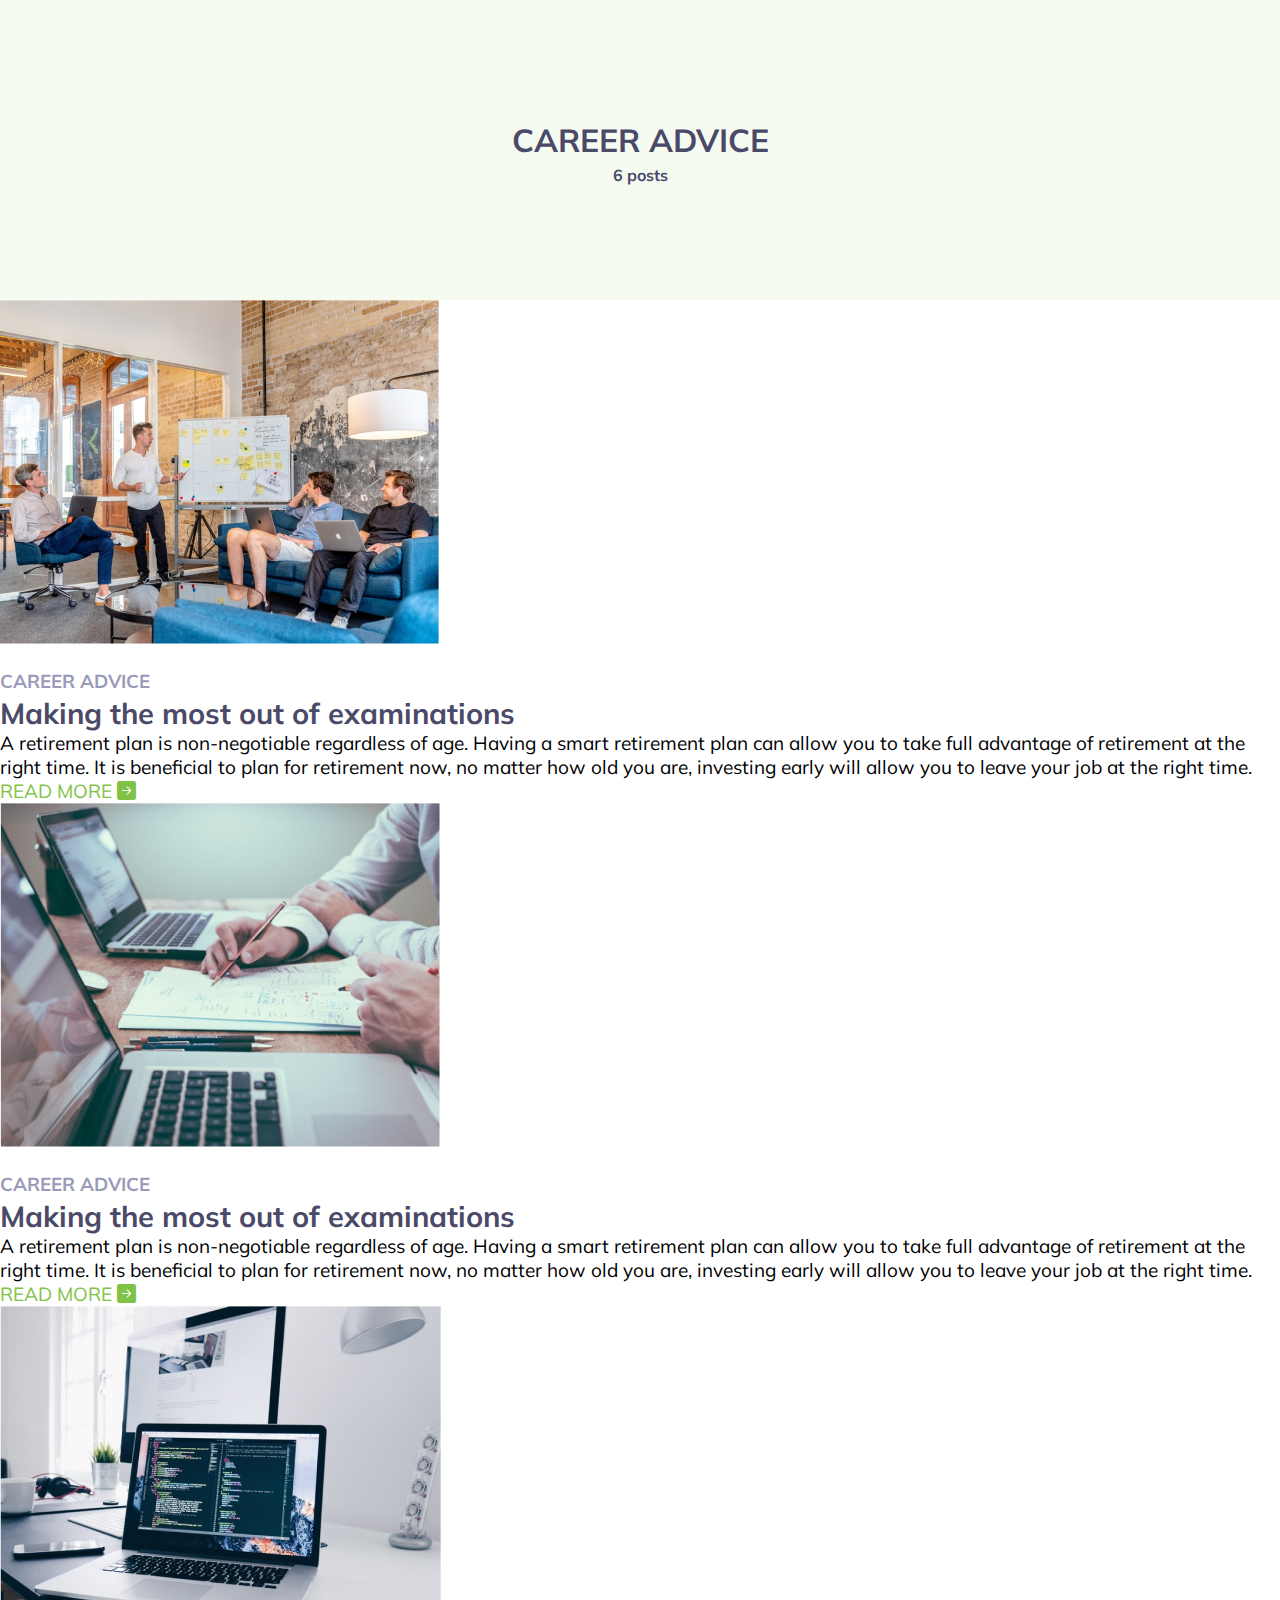
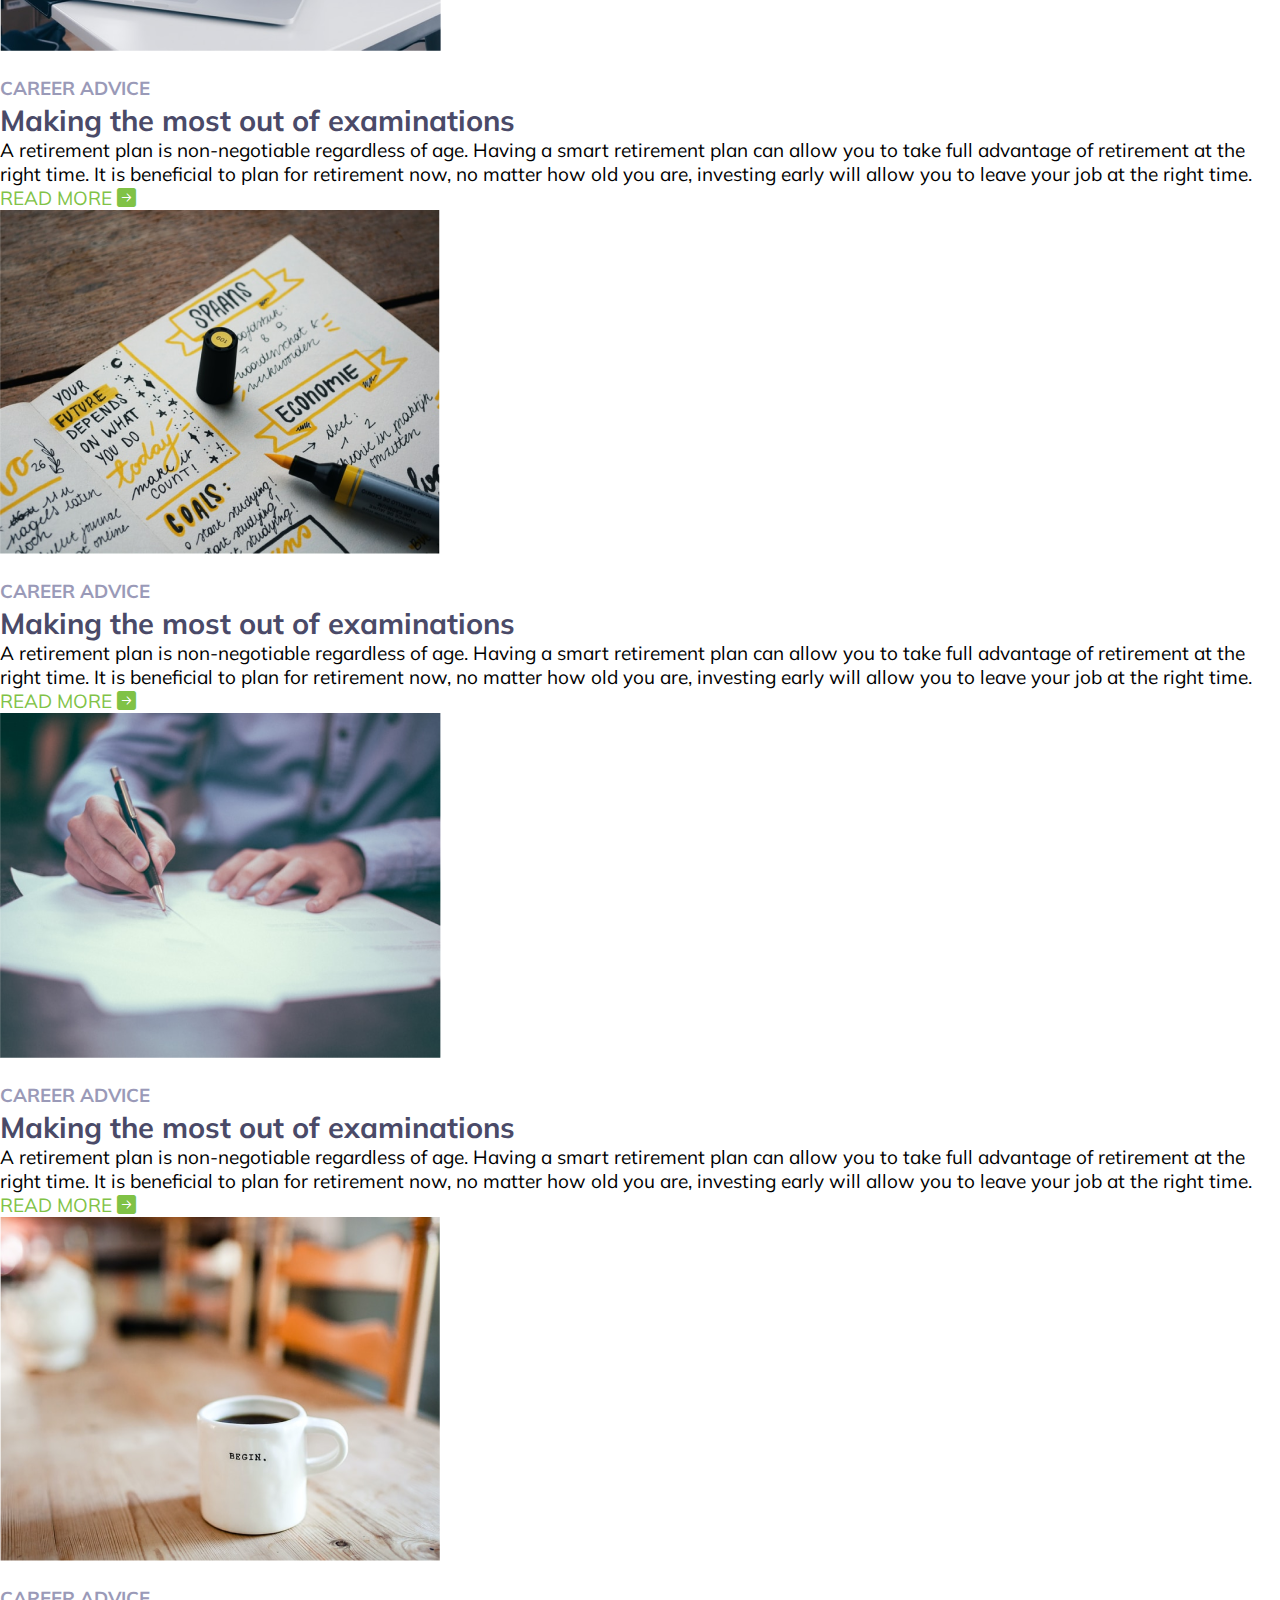
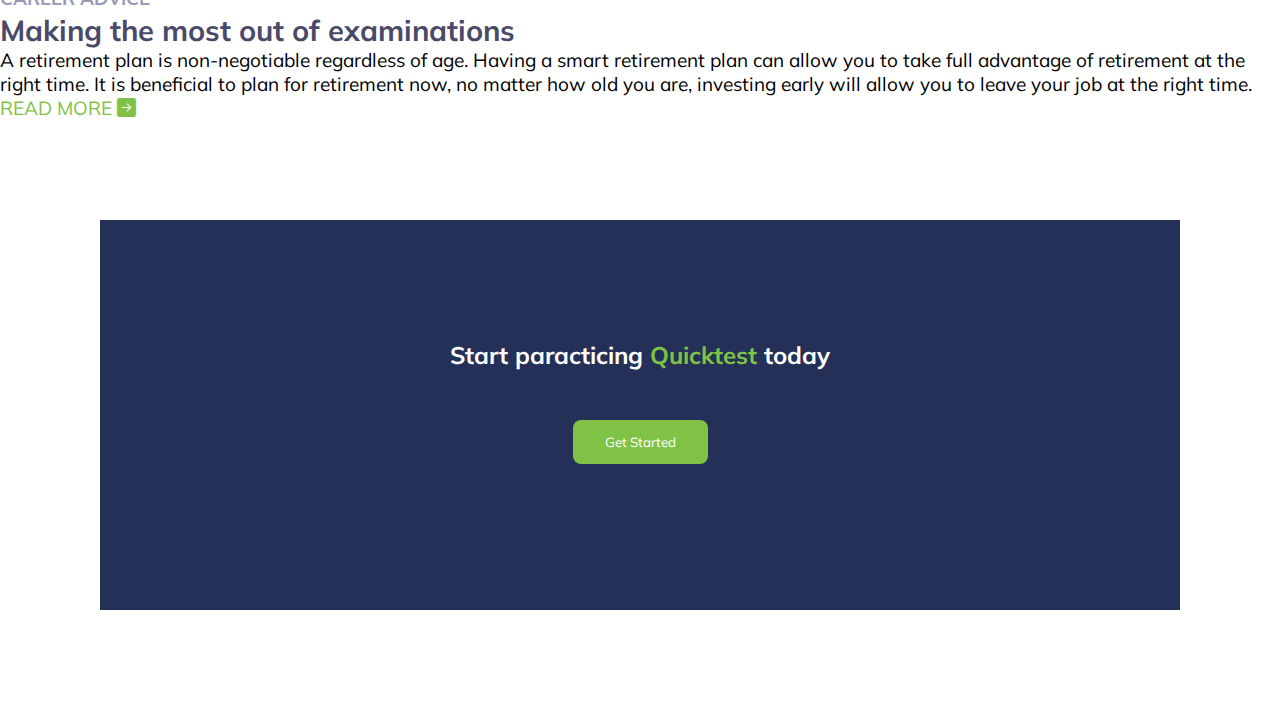
<file: index.html>
<!DOCTYPE html>
<html lang="en">
<head>
    <meta charset="UTF-8">
    <meta http-equiv="X-UA-Compatible" content="IE=edge">
    <meta name="viewport" content="width=device-width, initial-scale=1.0">
    <link href="https://cdn.jsdelivr.net/npm/bootstrap@5.1.3/dist/css/bootstrap.min.css" rel="stylesheet" integrity="sha384-1BmE4kWBq78iYhFldvKuhfTAU6auU8tT94WrHftjDbrCEXSU1oBoqyl2QvZ6jIW3" crossorigin="anonymous">
    <link rel="stylesheet" href="style.css">
    <link rel="preconnect" href="https://fonts.googleapis.com">
    <link rel="preconnect" href="https://fonts.gstatic.com" crossorigin>
    <link href="https://fonts.googleapis.com/css2?family=Mulish:wght@600;700&display=swap" rel="stylesheet">
    <link rel="stylesheet" href="css/all.css">
    <link rel="stylesheet" href="https://cdn.jsdelivr.net/npm/bootstrap-icons@1.7.2/font/bootstrap-icons.css">
    <title>Document</title>
</head>
<body>
    <section class="main">
        <div class="main-text">
            <h1>CAREER ADVICE</h1>
            <p>6 posts</p>
        </div>
    </section>

    <section class="blog">
        <div class="container py-5">
            <div class="row">
              <div class="col-md-4">
                <img src="img/Frame 110.png" class="img-fluid">
                <h3>CAREER ADVICE</h3>
                <p class="subheading"> Making the most out of examinations</p>
                <p class="blog-excerpt">A retirement plan is non-negotiable regardless 
                    of age. Having a smart retirement plan can allow 
                    you to take full advantage of retirement at the 
                    right time. It is beneficial to plan for retirement 
                    now, no matter how old you are, investing early 
                    will allow you to leave your job at the right time.</p>
                    <span><a href="#">READ MORE <i class="bi bi-arrow-right-square-fill"></i></a> </span>
              </div>
              <div class="col-md-4">
                  <img src="img/Frame 111.png" class="img-fluid">
                  <h3>CAREER ADVICE</h3>
                    <p class="subheading"> Making the most out of examinations</p>
                    <p class="blog-excerpt">A retirement plan is non-negotiable regardless 
                    of age. Having a smart retirement plan can allow 
                    you to take full advantage of retirement at the 
                    right time. It is beneficial to plan for retirement 
                    now, no matter how old you are, investing early 
                    will allow you to leave your job at the right time.</p>
                    <a href="#">READ MORE <i class="bi bi-arrow-right-square-fill"></i></a>
              </div>
              <div class="col-md-4">
                  <img src="img/Frame 112.png" class="img-fluid">
                  <h3>CAREER ADVICE</h3>
                    <p class="subheading"> Making the most out of examinations</p>
                    <p class="blog-excerpt">A retirement plan is non-negotiable regardless 
                    of age. Having a smart retirement plan can allow 
                    you to take full advantage of retirement at the 
                    right time. It is beneficial to plan for retirement 
                    now, no matter how old you are, investing early 
                    will allow you to leave your job at the right time.</p>
                    <a href="#">READ MORE <i class="bi bi-arrow-right-square-fill"></i></a>
              </div>
            </div>
          </div>
    </section>

    <section class="blog">
        <div class="container py-5">
            <div class="row">
              <div class="col-md-4">
                <img src="img/Frame 113.png" class="img-fluid">
                <h3>CAREER ADVICE</h3>
                <p class="subheading"> Making the most out of examinations</p>
                <p class="blog-excerpt">A retirement plan is non-negotiable regardless 
                    of age. Having a smart retirement plan can allow 
                    you to take full advantage of retirement at the 
                    right time. It is beneficial to plan for retirement 
                    now, no matter how old you are, investing early 
                    will allow you to leave your job at the right time.</p>
                    <a href="#">READ MORE <i class="bi bi-arrow-right-square-fill"></i></a>

              </div>
              <div class="col-md-4">
                  <img src="img/Frame 114.png" class="img-fluid">
                  <h3>CAREER ADVICE</h3>
                    <p class="subheading"> Making the most out of examinations</p>
                    <p class="blog-excerpt">A retirement plan is non-negotiable regardless 
                    of age. Having a smart retirement plan can allow 
                    you to take full advantage of retirement at the 
                    right time. It is beneficial to plan for retirement 
                    now, no matter how old you are, investing early 
                    will allow you to leave your job at the right time.</p>
                    <a href="#">READ MORE <i class="bi bi-arrow-right-square-fill"></i></a>
              </div>
              <div class="col-md-4">
                  <img src="img/Frame 115.png" class="img-fluid">
                  <h3>CAREER ADVICE</h3>
                    <p class="subheading"> Making the most out of examinations</p>
                    <p class="blog-excerpt">A retirement plan is non-negotiable regardless 
                    of age. Having a smart retirement plan can allow 
                    you to take full advantage of retirement at the 
                    right time. It is beneficial to plan for retirement 
                    now, no matter how old you are, investing early 
                    will allow you to leave your job at the right time.</p>
                    <a href="#">READ MORE <i class="bi bi-arrow-right-square-fill"></i></a>
              </div>
            </div>
          </div>
    </section>

    <section class="pre-footer">
        <div class="container footer-text">
            <h2>Start paracticing <span>Quicktest</span> today</h2>
            <button id="button">Get Started</button>
          </div>
    </section>

</body>
</html>
</file>
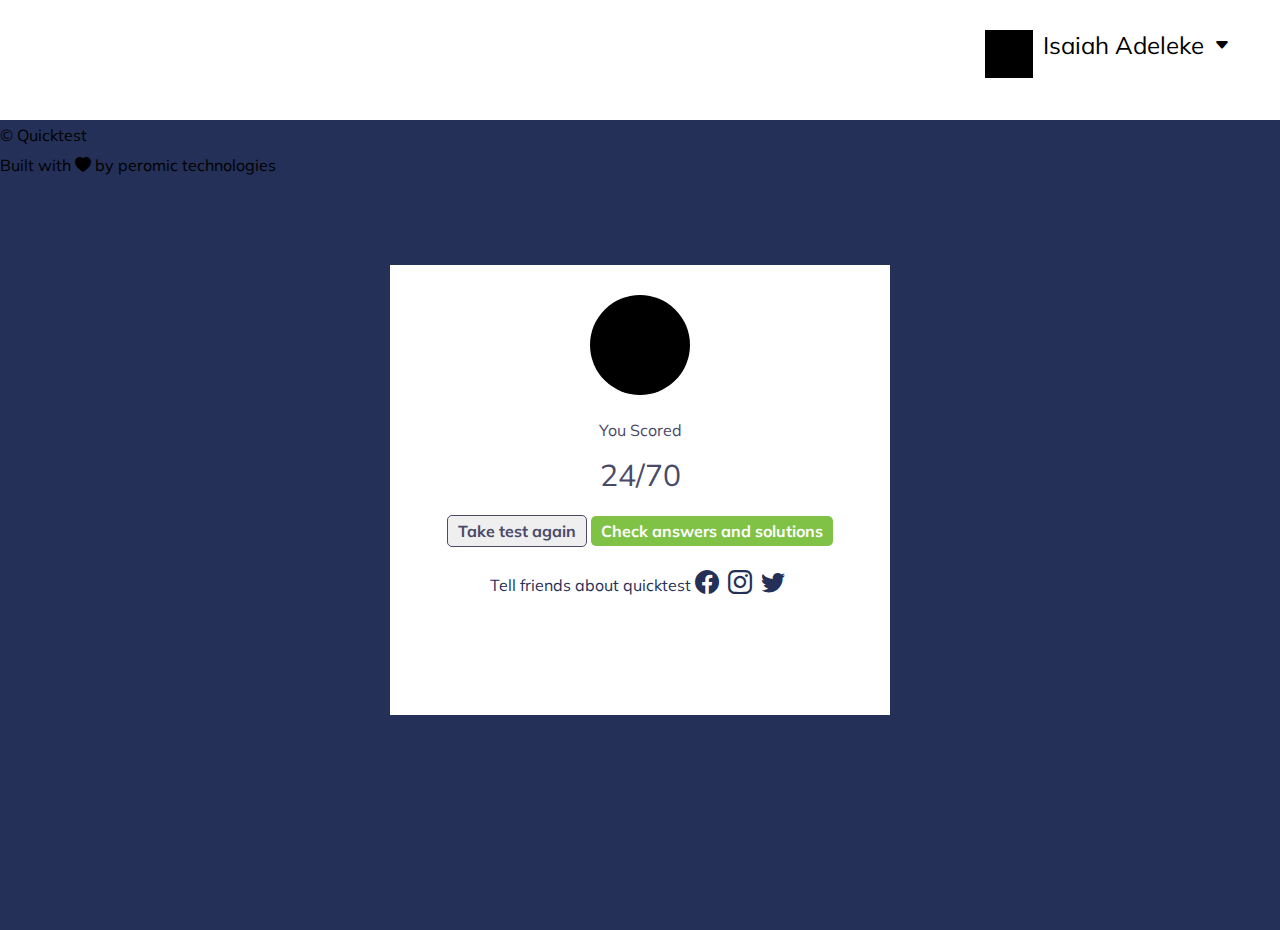
<file: QT Score/index.html>
<!DOCTYPE html>
<html lang="en">
<head>
    <meta charset="UTF-8">
    <meta http-equiv="X-UA-Compatible" content="IE=edge">
    <meta name="viewport" content="width=device-width, initial-scale=1.0">
    <link rel="stylesheet" href="style.css">
    <link rel="stylesheet" href="https://cdn.jsdelivr.net/npm/bootstrap-icons@1.7.2/font/bootstrap-icons.css">
    <link rel="preconnect" href="https://fonts.googleapis.com">
    <link rel="preconnect" href="https://fonts.gstatic.com" crossorigin>
    <link href="https://fonts.googleapis.com/css2?family=Mulish:wght@600;700&display=swap" rel="stylesheet">
    <title>Document</title>
</head>
<body>
    <header>
        <div class="header-section">
            <img src="img/Rectangle 25.png" id="user-icons">
            <p id="userName">Isaiah Adeleke</p><i class="bi bi-caret-down-fill"></i>
        </div>
    </header>

    <div class="platform">
        <div class="dashboard">
            <div id="user-pic"><img src="img/Ellipse 59.png"></div>
            <div id="score-text">
                <p>You Scored</p>
            </div>
            <div id="score">24/70</div>
            
            <div id="button-section">
                <span><button id="again">Take test again</button></span>
                <span><button id="check">Check answers and solutions</button></span>
            </div>

            <div id="tell-friends">
                <span>Tell friends about quicktest</span>
                <span>
                    <i class="bi bi-facebook"></i>
                    <i class="bi bi-instagram"></i>
                    <i class="bi bi-twitter"></i>
                </span>
            </div>
        </div>

        <footer>
            <div id="copy-quick">
                <span>&copy Quicktest</span>
                <div id="build">Built with <i class="bi bi-heart-fill"></i> by peromic technologies</div>
            </footer>
        </div>
        
    </div>
</body>
</html>
</file>
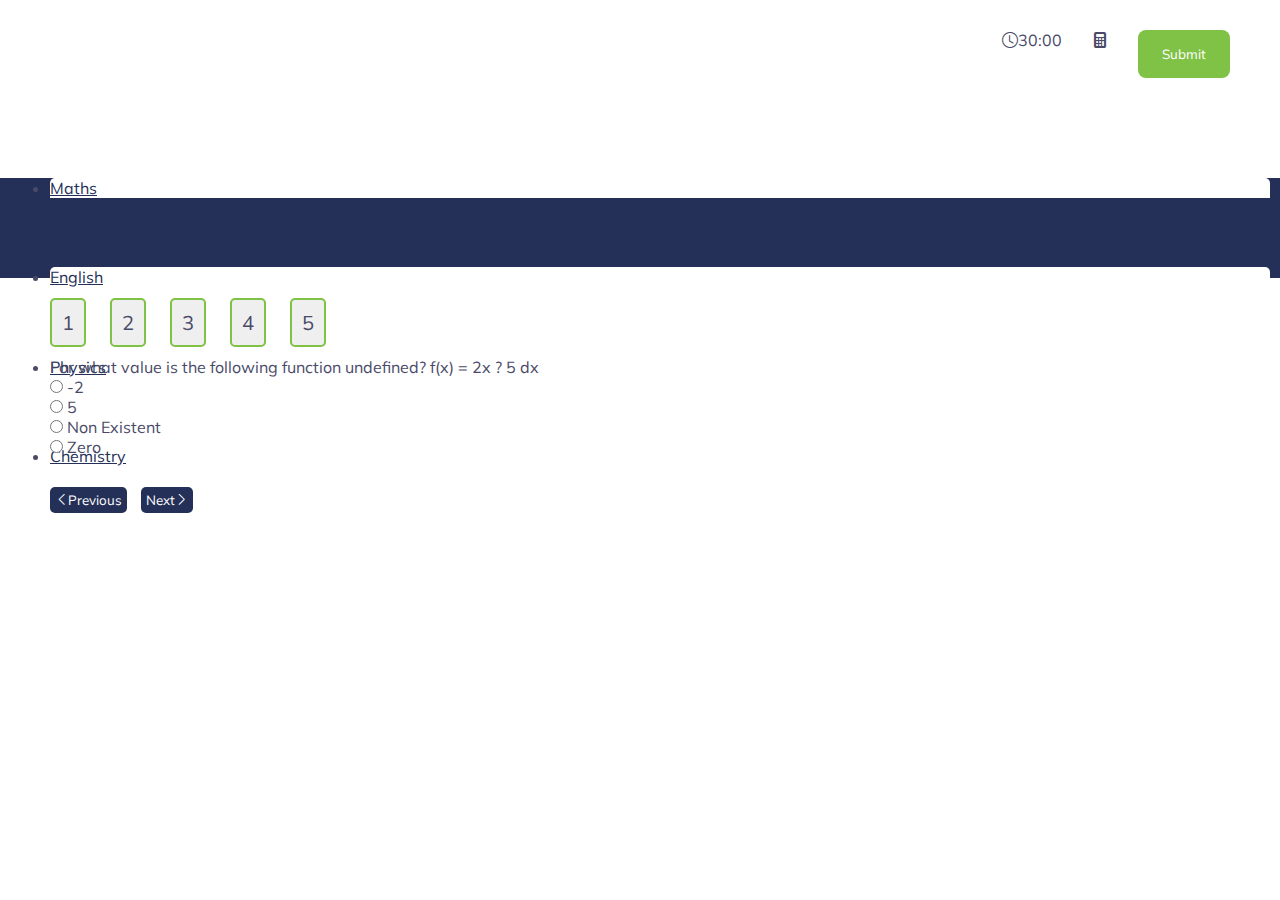
<file: QT test page/index.html>
<!DOCTYPE html>
<html lang="en">
<head>
    <meta charset="UTF-8">
    <meta http-equiv="X-UA-Compatible" content="IE=edge">
    <meta name="viewport" content="width=device-width, initial-scale=1.0">
    <link rel="stylesheet" href="style.css">
    <link href="https://cdn.jsdelivr.net/npm/bootstrap@5.1.3/dist/css/bootstrap.min.css" rel="stylesheet" integrity="sha384-1BmE4kWBq78iYhFldvKuhfTAU6auU8tT94WrHftjDbrCEXSU1oBoqyl2QvZ6jIW3" crossorigin="anonymous">
    <link rel="stylesheet" href="https://cdn.jsdelivr.net/npm/bootstrap-icons@1.7.2/font/bootstrap-icons.css">
    <link rel="preconnect" href="https://fonts.googleapis.com">
    <link rel="preconnect" href="https://fonts.gstatic.com" crossorigin>
    <link href="https://fonts.googleapis.com/css2?family=Mulish:wght@600;700&display=swap" rel="stylesheet">
    <link rel="stylesheet" href="https://cdn.jsdelivr.net/npm/bootstrap-icons@1.7.2/font/bootstrap-icons.css">
    <title>Document</title>
</head>
<body>
    <header>
        <div class="header-content">
            <span id="time"><i class="bi bi-clock"></i>30:00</span>
            <div id="calculator"><i class="bi bi-calculator-fill"></i></div>
            <button>Submit</button>
        </div>
    </header>

    <section class="nav-menu">
        <ul class="nav">
            <li class="nav-item">
              <a class="nav-link active" href="#">Maths</a>
            </li>
            <li class="nav-item">
              <a class="nav-link" href="#">English</a>
            </li>
            <li class="nav-item">
              <a class="nav-link" href="#">Physics</a>
            </li>
            <li class="nav-item">
              <a class="nav-link" href="#">Chemistry</a>
            </li>
          </ul>
    </section>

    <section class="number">
        <div class="number-buttons">
            <button>1</button>
            <button>2</button>
            <button>3</button>
            <button>4</button>
            <button>5</button>
        </div> 
    </section>

    <section class="question-text">
        <p>For what value is the following function undefined? f(x) = 2x ? 5 dx</p>
        <form action="">
            <input type="radio", name="answer"> -2<br>
            <input type="radio" name="answer"> 5<br>
            <input type="radio" name="answer"> Non Existent<br>
            <input type="radio" name="answer"> Zero
        </form>    
    </section>

    <section class="buttons">
        <span><button><i class="bi bi-chevron-left"></i>Previous</button></span>
        <span><button>Next<i class="bi bi-chevron-right"></i></button></span>
    </section>
</body>
</html>
</file>
<file: style.css>
*{
    padding: 0;
    margin: 0;
    box-sizing: border-box;
    font-family: 'Mulish', sans-serif;
}

.main {
    background: #F6FBF2;
    color: #4A4A68;
    height: 300px;
    text-align: center;
    position: relative;
}

.main-text{
    top: 50%;
    left: 50%;
    transform: translate(-50%,-50%);
    position: absolute;
}
.main-text h1 {
    font-family: mulish;
    font-weight: 700;
    line-height: 50px;
    size: 40px;
    color: #4A4A68;
}
.main-text p{
    font-family: mulish;
    color: #4A4A68;
    size: 16px;
    font-weight: 700;
    line-height: 20px
}

.blog h3 {
    color: #9A9AB8;
    font: mulish;
    font-weight: 700 bold;
    font-style: normal;
    size: 21.75px;
    line-height: 27px;
    padding-top: 20px;
}
.subheading {
    font-family: Mulish;
    font-style: normal;
    color: #4A4A68;
    font-weight: bold;
    line-height: 36px;
    font-size: 29px;
}
.blog-excerpt {
    font-family: Mulish;
    font-weight: 400;
    font-size: 19px;
    line-height: 24px;
}

.blog a {
    text-decoration: none;
    font-weight: bold 117px;
    height: 24px;
    font-size: 19px;
    line-height: 24px;
    color: #80C246;
}

.pre-footer {
    height: 390px;
    background: #243057;
    margin: 100px;
    align-items: center;
    justify-content: center;
    text-align: center;
    color: white;
}
.pre-footer span {
    color: #80C246;
}
.pre-footer button {
    background-color: #80C246;
    color: white;
    border: none;
    outline: none;
    border-radius: 8px;
    padding-top: 14px;
    padding-right: 32px;
    padding-bottom: 14px;
    padding-left: 32px;
    margin-top: 50px;
}

.footer-text {
    padding-top: 120px;
}
</file>
<file: QT Score/style.css>
* {
    padding: 0;
    margin: 0;
    box-sizing: border-box;
    font-family: 'Mulish', sans-serif;
    line-height: 30px;
}

header {
    height: 10vh;
}
.header-section {
    display: flex;
    justify-content: flex-end;
    margin-right: 50px;
    margin-top: 30px;
    margin-bottom: 30px;
}

#user-icons {
    height: 48px;
    width: 48px;
    background-color: black;
    margin-right: 10px;
}
#userName {
    margin-right: 10px;
    font-size: 24px;
}

.platform {
    height: 90vh;
    background-color: #243057;
}
.dashboard {
    width: 500px;
    height: 450px;
    background: white;
    position: absolute;
    top: 50%;
    left: 50%;
    transform: translate(-50%, -50%);
    margin-top: 40px;
}
#user-pic {
    width: 100px;
    height: 100px;
    background-color: black;
    border-radius: 50%;
    margin: auto;
    margin-top: 30px;
}
#score-text {
    font-size: 16px;
    color: #4A4A68;
    margin: auto;
    text-align: center;
    margin-top: 20px;
}
#score {
    line-height: 40px;
    color: #4A4A68;
    font-size: 30px;
    text-align: center;
    margin-top: 10px;
}

#button-section {
    margin: auto;
    text-align: center;
    margin-top: 20px;
}
#again {
    border: 1px solid #4A4A68;
    padding-left: 10px;
    padding-right: 10px;
    border-radius: 5px;
    font-size: 16px;
    font-weight: bold;
    color: #4A4A68;
}
#check {
    border-radius: 5px;
    border: none;
    background: #80C246;
    color: white;
    padding-right: 10px;
    padding-left: 10px;
    font-size: 16px;
    font-weight: bold;
}

#tell-friends {
    text-align: center;
    font-size: 16px;
    color: #243057;
    margin-top: 20px;
}
#tell-friends i {
    height: 24px;
    font-size: 24px;
    padding-right: 5px;
}

#footer {
    top: 90vh;
}
</file>
<file: QT test page/style.css>
* {
    padding: 0;
    margin: 0;
    box-sizing: border-box;
    font-family: 'Mulish', sans-serif;
    color: #4A4A68;
}

.header-content {
    display: flex;
    align-items: left;
    justify-content: flex-end;
    padding-right: 50px;
    padding-top: 30px;
    padding-bottom: 30px;
}
.header-content button {
    background: #80C246;
    border: none;
    height: 48px;
    padding-top: 14px;
    padding-right: 24px;
    padding-bottom: 14px;
    padding-left: 24px;
    border-radius: 8px;
    color: white;
}
#time {
    margin-right: 30px;
}
#calculator {
    margin-right: 30px;
}

.nav-menu {
    background: #243057;
    height: 100px;
}
.nav {
    margin-left: 50px;
}
.nav-item {
    background-color: white;
    margin-right: 10px;
    margin-top: 69.5px;
    margin-bottom: 0;
    border-top-right-radius: 5px;
    border-top-left-radius: 5px;
}
.nav-item a {
    color: #243057;
}
.nav-item a:active {
    background: #80C246;
    border-top-right-radius: 5px;
    border-top-left-radius: 5px;   
    height: 30px;
    color: white;
}

.nav-link a{
    height: 50px;
}

.number {
   margin-top: 10px;
}
.number-buttons {
    margin-left: 50px;
}
.number-buttons button {
    padding: 10px;
    border: #80C246 2px solid;
    border-radius: 5px;
    margin-top: 10px;
    font-size: 20px;
    border-color: #80C246;
    margin-right: 20px;
}
.number-buttons button:active {
    background-color: #80C246;
    color: white;
}

.question-text p{
    margin-left: 50px;
    margin-top: 10px;
}
.question-text form{
    margin-left: 50px;
}

.buttons {
    margin-top: 30px;
    margin-left: 50px;
}
.buttons button {
    margin-right: 10px;
    background-color: #243057;
    color: white;
    border: none;
    outline: none;
    padding: 5px;
    border-radius: 5px;
}
.buttons i{
    color: white;
}
</file>
